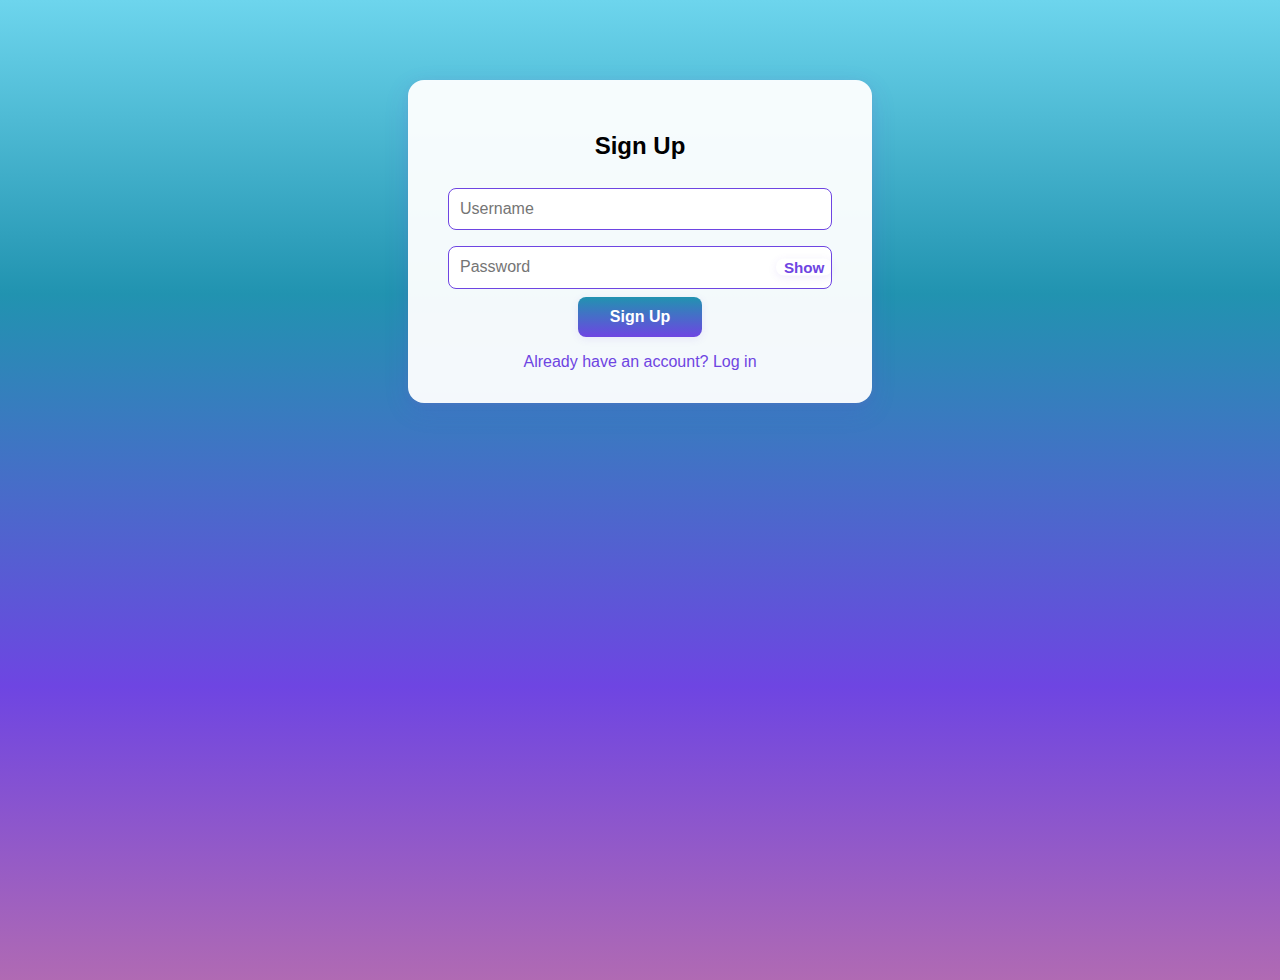
<file: Sign up prototype by Avakash/index.html>
<!DOCTYPE html>
<html lang="en">
<head>
    <meta charset="UTF-8">
    <title>Sign Up</title>
    <link rel="stylesheet" href="styles/style.css">
</head>
<body>
    <div class="signup-container">
        <h2>Sign Up</h2>
        <form id="signupForm">
            <input type="text" id="username" placeholder="Username" required>
            <div style="position:relative;">
                <input type="password" id="password" placeholder="Password" required>
                <button type="button" id="toggleSignupPassword" class="show-btn">Show</button>
            </div>
            <button type="submit">Sign Up</button>
        </form>
        <p id="message"></p>
        <a href="#" id="showLogin">Already have an account? Log in</a>
    </div>
    <div class="login-container" style="display:none;">
        <h2>Log In</h2>
        <form id="loginForm">
            <input type="text" id="loginUsername" placeholder="Username" required>
            <div style="position:relative;">
                <input type="password" id="loginPassword" placeholder="Password" required>
                <button type="button" id="toggleLoginPassword" class="show-btn">Show</button>
            </div>
            <button type="submit">Log In</button>
        </form>
        <p id="loginMessage"></p>
        <a href="#" id="showSignup">Don't have an account? Sign up</a>
    </div>
    <div class="comments-container" style="display:none;">
        <h2>Comments & Reviews</h2>
        <form id="commentForm">
            <textarea id="commentInput" placeholder="Write your comment or review..." required></textarea>
            <button type="submit">Post</button>
        </form>
        <div id="commentsList"></div>
        <button id="logoutBtn" style="margin-top:2em;">Log Out</button>
    </div>
    <script src="Javascript/main.js"></script>
</body>
</html>
</file>
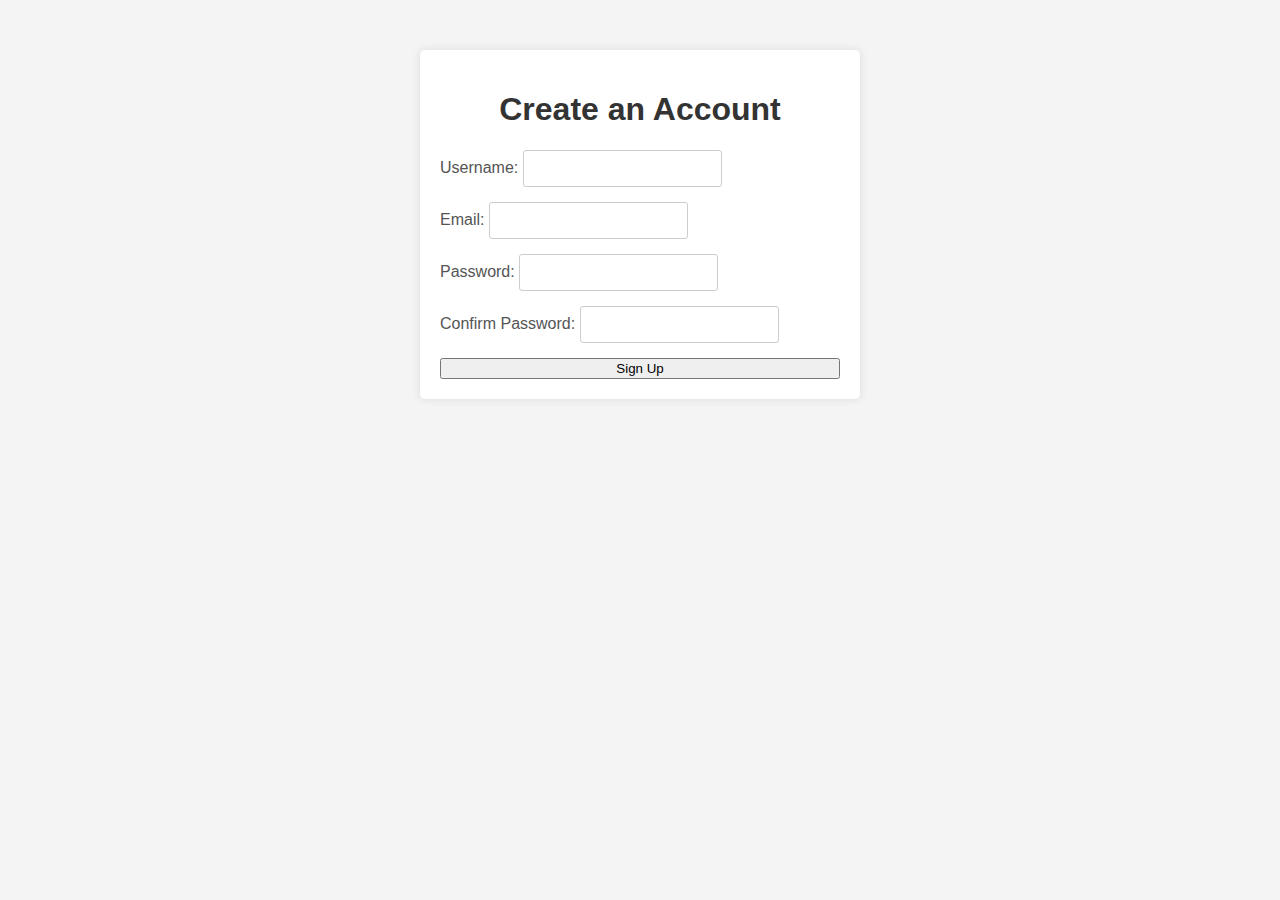
<file: Sign up prototype by Avakash/signup-page/src/index.html>
<!DOCTYPE html>
<html lang="en">
<head>
    <meta charset="UTF-8">
    <meta name="viewport" content="width=device-width, initial-scale=1.0">
    <title>Sign Up</title>
    <link rel="stylesheet" href="styles/style.css">
</head>
<body>
    <div class="container">
        <h1>Create an Account</h1>
        <form id="signup-form">
            <div class="form-group">
                <label for="username">Username:</label>
                <input type="text" id="username" name="username" required>
            </div>
            <div class="form-group">
                <label for="email">Email:</label>
                <input type="email" id="email" name="email" required>
            </div>
            <div class="form-group">
                <label for="password">Password:</label>
                <input type="password" id="password" name="password" required>
            </div>
            <div class="form-group">
                <label for="confirm-password">Confirm Password:</label>
                <input type="password" id="confirm-password" name="confirm-password" required>
            </div>
            <button type="submit">Sign Up</button>
        </form>
    </div>
    <script src="scripts/main.js"></script>
</body>
</html>
</file>
<file: Sign up prototype by Avakash/styles/style.css>
body {
    background: linear-gradient(to top, #b06ab3 0%, #6e45e2 30%, #2193b0 70%, #6dd5ed 100%);
    font-family: 'Segoe UI', Arial, sans-serif;
    margin: 0;
    padding: 0;
    min-height: 100vh;
}

.signup-container, .login-container, .comments-container {
    background: rgba(255,255,255,0.95);
    padding: 2em;
    border-radius: 16px;
    box-shadow: 0 8px 24px rgba(110,69,226,0.15), 0 1.5px 6px rgba(176,106,179,0.10);
    max-width: 400px;
    margin: 5em auto;
    text-align: center;
    transition: box-shadow 0.3s;
}

.signup-container:hover, .login-container:hover, .comments-container:hover {
    box-shadow: 0 12px 32px rgba(110,69,226,0.25), 0 2px 8px rgba(176,106,179,0.15);
}

input, textarea {
    width: 90%;
    padding: 0.7em;
    margin: 0.5em 0;
    border: 1.5px solid #6e45e2;
    border-radius: 8px;
    font-size: 1em;
    transition: border-color 0.2s;
    resize: vertical;
}

input:focus, textarea:focus {
    border-color: #b06ab3;
    outline: none;
}

button {
    background: linear-gradient(to top, #6e45e2 0%, #2193b0 100%);
    color: #fff;
    border: none;
    padding: 0.7em 2em;
    border-radius: 8px;
    cursor: pointer;
    font-size: 1em;
    font-weight: bold;
    box-shadow: 0 2px 8px rgba(110,69,226,0.10);
    transition: background 0.3s, color 0.3s;
}

button:hover {
    background: linear-gradient(to top, #b06ab3 0%, #6dd5ed 100%);
    color: #2193b0;
}

a {
    color: #6e45e2;
    text-decoration: none;
    display: block;
    margin-top: 1em;
    font-weight: 500;
    transition: color 0.2s;
}

a:hover {
    color: #b06ab3;
}

.show-btn {
    position: absolute;
    right: 8px;
    top: 50%;
    transform: translateY(-50%);
    background: none;
    border: none;
    color: #6e45e2;
    cursor: pointer;
    font-size: 0.95em;
    padding: 0 0.5em;
    font-weight: bold;
}
.show-btn:focus {
    outline: none;
    color: #b06ab3;
}

#commentsList {
    margin-top: 1.5em;
    text-align: left;
}

.comment {
    background: linear-gradient(to right, #6e45e2 0%, #b06ab3 100%);
    color: #fff;
    border-radius: 10px;
    padding: 1em;
    margin-bottom: 1em;
    box-shadow: 0 2px 8px rgba(110,69,226,0.10);
    word-break: break-word;
}

.comment-user {
    font-weight: bold;
    color: #ffe4fa;
    margin-bottom: 0.5em;
    display: block;
}

textarea {
    min-height: 60px;
    max-height: 200px;
}
/* Add to d:\Sign up prototype by Avakash\styles\style.css */
.edit-btn, .delete-btn {
    background: #fff;
    color: #6e45e2;
    border: none;
    border-radius: 4px;
    cursor: pointer;
    font-size: 0.85em;
    padding: 0.2em 0.5em;
    margin-left: 0.2em;
    transition: background 0.2s, color 0.2s;
}
.edit-btn:hover, .delete-btn:hover {
    background: #b06ab3;
    color: #fff;
}
</file>
<file: Sign up prototype by Avakash/signup-page/src/styles/style.css>
body {
    font-family: Arial, sans-serif;
    background-color: #f4f4f4;
    margin: 0;
    padding: 0;
}

.container {
    width: 100%;
    max-width: 400px;
    margin: 50px auto;
    padding: 20px;
    background: white;
    border-radius: 5px;
    box-shadow: 0 0 10px rgba(0, 0, 0, 0.1);
}

h1 {
    text-align: center;
    color: #333;
}

form {
    display: flex;
    flex-direction: column;
}

label {
    margin-bottom: 5px;
    color: #555;
}

input[type="text"],
input[type="email"],
input[type="password"] {
    padding: 10px;
    margin-bottom: 15px;
    border: 1px solid #ccc;
    border-radius: 3px;
}

input[type="submit"] {
    background-color: #5cb85c;
    color: white;
    border: none;
    padding: 10px;
    border-radius: 3px;
    cursor: pointer;
}

input[type="submit"]:hover {
    background-color: #4cae4c;
}
</file>
